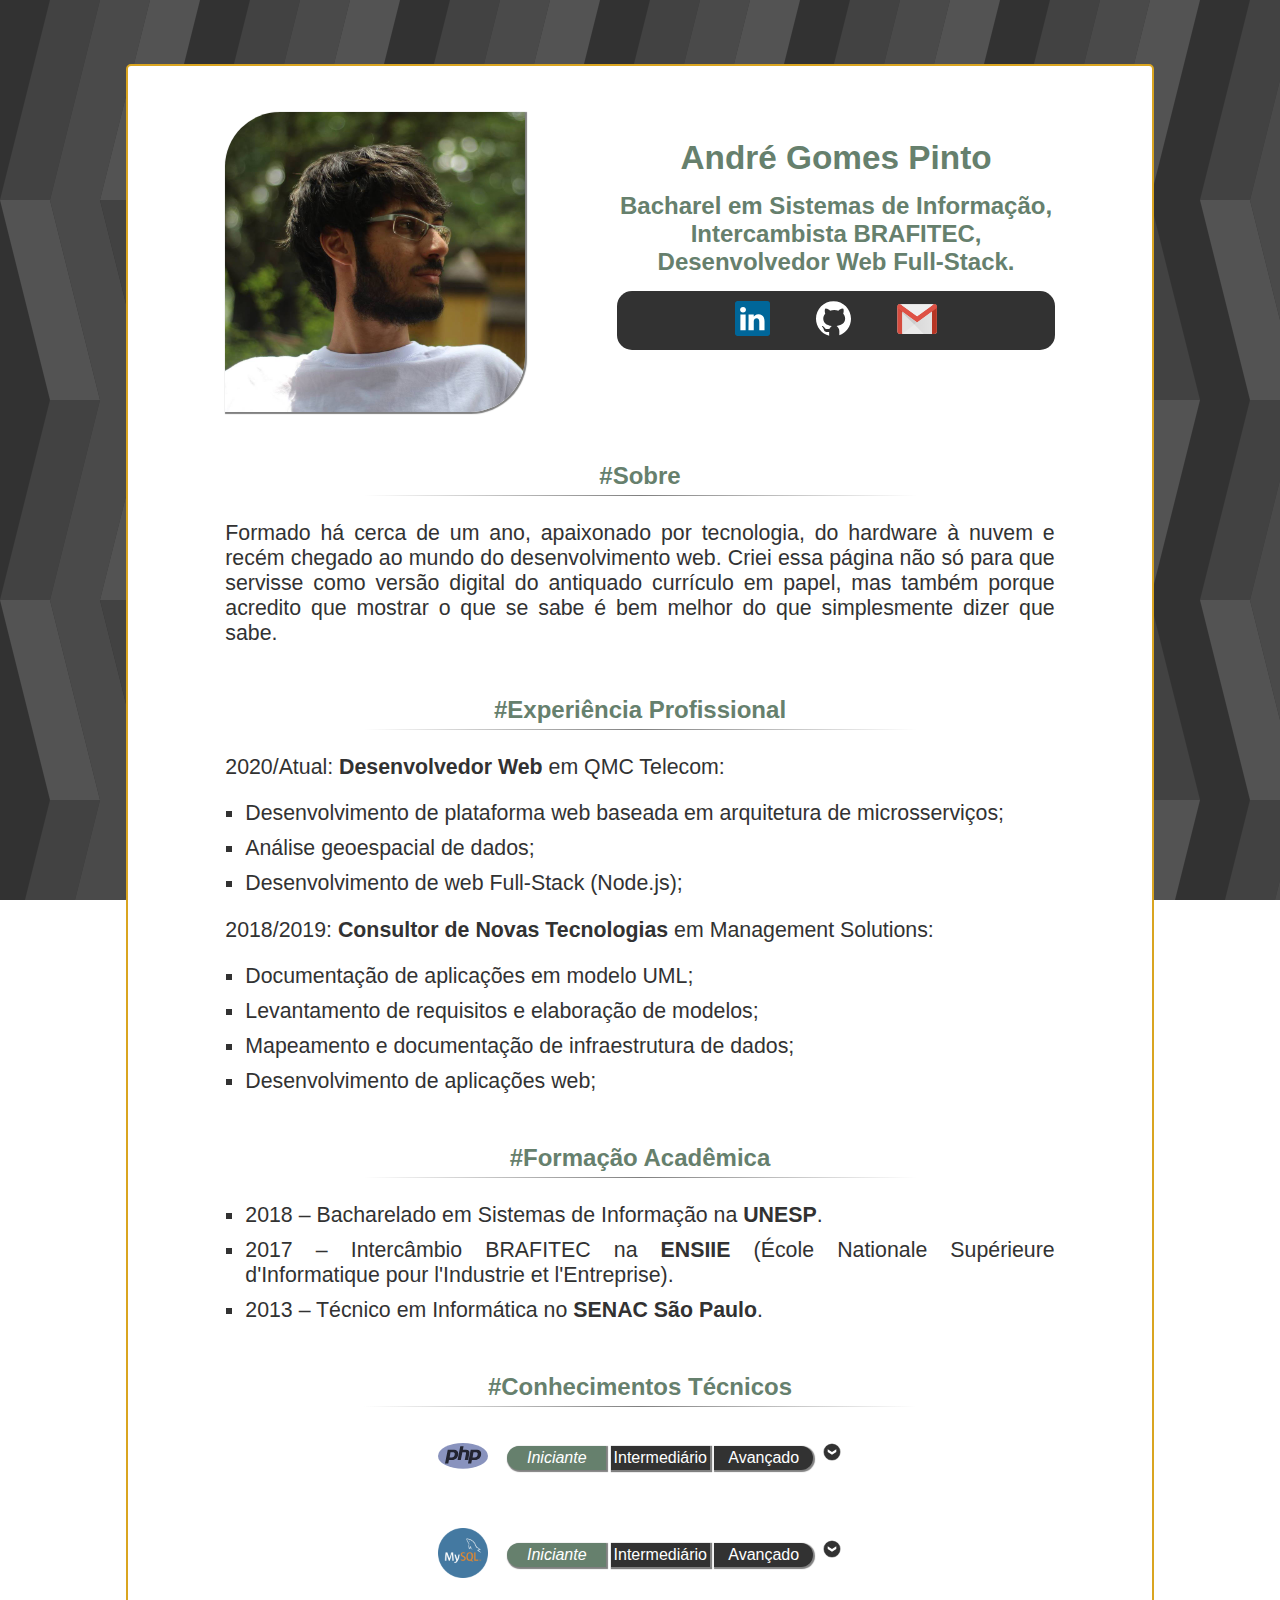
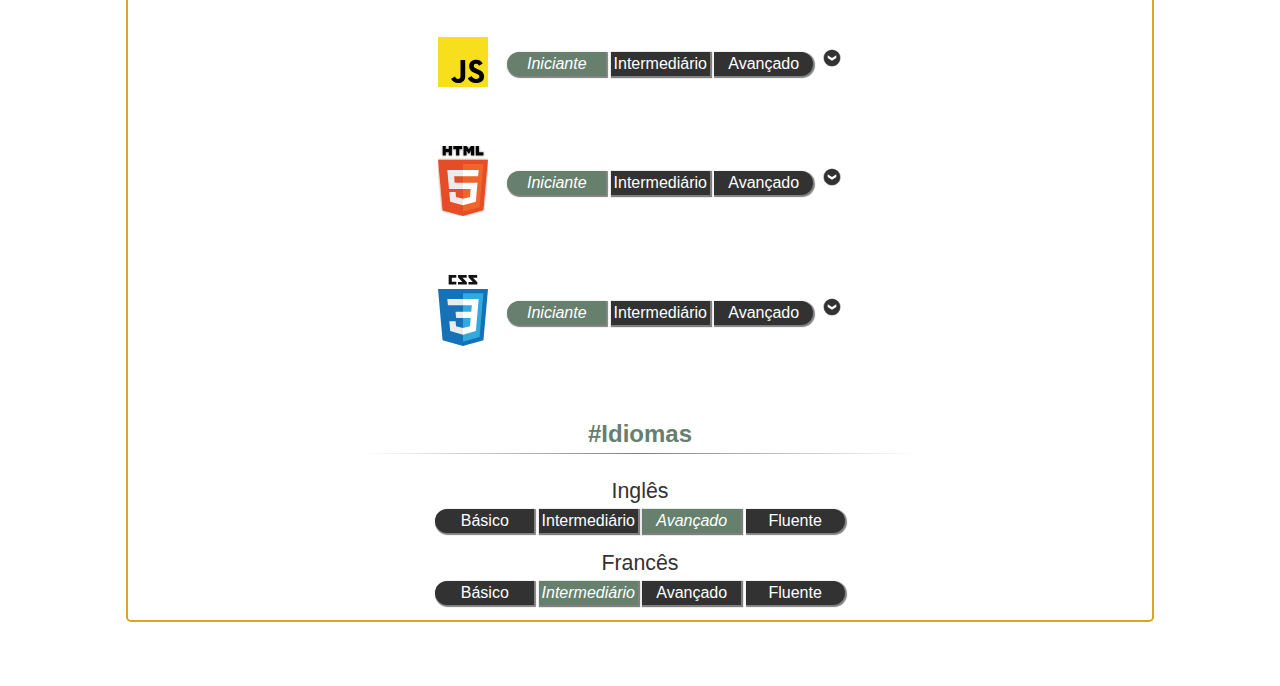
<file: index.html>
<!DOCTYPE html>
<head>
    <meta charset="utf-8">
    <meta name='viewport' content="width=device-width">
    <title>About... Me!</title>
    <link rel="stylesheet" type='text/css' href='library/public/styles/default.css'>
</head>

<body>
    <div class='background'>
        <div class='content'>
            <div class='first_block'>
                <div class='picture'>
                    <img src='library/public/images/profile_pic.jpg' style='height: 100%;width: 100%'>
                </div><!--
             --><div class='main_title'>
                    <h1 class="h1 title">
                        André Gomes Pinto
                    </h1>
                    <h2 class='h2 title'>
                        Bacharel em Sistemas de Informação, Intercambista BRAFITEC, Desenvolvedor Web Full-Stack.
                    </h2>
                    <div class='dark_text' style='border-radius: 15px;margin-top:15px;'>
                        <div class='contato'>
                            <a href="https://www.linkedin.com/in/andregpinto96" target="_blank">
                                <img src='library/public/images/logo_linkedin.svg' style='width:35px;height:35px'>
                            </a>    
                        </div>
                        <div class='contato'>
                            <a href="https://github.com/andregp96" target="_blank">
                                <img src='library/public/images/logo_github.svg' style='width:35px;height:35px'>
                            </a>
                        </div>
                        <div class='contato'>
                            <a href="mailto:andregp96.ag@gmail.com" target="_blank">
                                <img src='library/public/images/logo_gmail.svg' style='width:40px;height:30px'>
                            </a>
                        </div>
                    </div> 
                </div>
                      
            </div>

            <div class='section'>
                <h2 class='title topico'>#Sobre</h2>
                <div class='text'>
                    <p>
                        Formado há cerca de um ano, apaixonado por tecnologia, do hardware à nuvem e 
                        recém chegado ao mundo do desenvolvimento web. Criei essa página não só para
                        que servisse como versão digital do antiquado currículo em papel, mas também 
                        porque acredito que mostrar o que se sabe é bem melhor do que simplesmente dizer 
                        que sabe.
                    </p>
                    <p>
                        
                    </p>
                    
                </div>
            </div>
            <div class='section section_inversed'>
                    <h2 class='title topico' >#Experiência Profissional</h2>
                    <div class='text'>
                        2020/Atual: <b>Desenvolvedor Web</b> em QMC Telecom:
                        <ul>
                            <li>Desenvolvimento de plataforma web baseada em arquitetura de microsserviços;</li>
                            <li>Análise geoespacial de dados;</li>
                            <li>Desenvolvimento de web Full-Stack (Node.js);</li>
                        </ul> 
                    </div>
                    <div class='text'>
                        2018/2019: <b>Consultor de Novas Tecnologias</b> em Management Solutions:
                        <ul>
                            <li>Documentação de aplicações em modelo UML;</li>
                            <li>Levantamento de requisitos e elaboração de modelos;</li>
                            <li>Mapeamento e documentação de infraestrutura de dados;</li>
                            <li>Desenvolvimento de aplicações web;</li>
                        </ul> 
                    </div>
                </div>
            <div class='section'>
                <h2 class='title topico' >#Formação Acadêmica</h2>
                <div class='text'>
                    <ul>
                        <li>
                            2018 – Bacharelado em Sistemas de Informação na <b>UNESP</b>.
                        </li>
                        <li>
                            2017 – Intercâmbio BRAFITEC na <b>ENSIIE</b> (École Nationale Supérieure d'Informatique pour
                            l'Industrie et l'Entreprise).
                        </li>
                        <li>
                            2013 – Técnico em Informática no <b>SENAC São Paulo</b>.
                        </li>
                    </ul> 
                </div>
            </div>
            <div class='section'>
                <h2 class='title topico'>#Conhecimentos Técnicos</h2>
                <div class='skill_item'>
                    <label>
                        <div class='logo'>
                           <img src='library/public/images/logo_php.svg' style='width:100%;height:auto'>
                        </div>
                        <div class='bar'>
                                <div class='bar_block filled'>Iniciante</div>
                                <div class='bar_block'>Intermediário</div>
                                <div class='bar_block'>Avançado</div>
                        </div>
                        <input class='hidden_check' type='checkbox'>
                        
                        <img class='chevron' src='library/public/images/chevron.svg' style='width:20px;height:auto'>

                        <div class='description dark_text'>      
                            <span style='font-style:italic;'>
                                O que isso quer dizer?
                            </span> 
                            <div style='margin-top: 10px;'>
                                Quer dizer que tenho experiência ao desenvolver aplicações e páginas
                                web dinâmicas, capazes de conexão com bases de dados e softwares
                                robustos de forma transparente ao usuário.
                            </div>
                        </div> 
                        
                    </label>
                </div>
                <div class='skill_item'>
                    <label>
                        <div class='logo'>
                           <img src='library/public/images/mysql.png' style='width:100%;height:auto'>
                        </div>
                        <div class='bar'>
                                <div class='bar_block filled'>Iniciante</div>
                                <div class='bar_block'>Intermediário</div>
                                <div class='bar_block'>Avançado</div>
                        </div>  
                        <input class='hidden_check' type='checkbox'>
                        <img class='chevron' src='library/public/images/chevron.svg' style='width:20px;height:auto'>
                        <div class='description dark_text'>      
                            <span style='font-style: italic'>
                                O que isso quer dizer?
                            </span> 
                            <div style='margin-top: 10px;'>
                                Quer dizer que uso diariamente uma das bases de dados relacionais mais
                                difundidas na plataforma web, e que otimizar a forma que os dados são
                                estruturados, guardados e acessados é meu constante objeto de estudo.
                            </div>

                        </div> 
                    </label>
                </div>
                <div class='skill_item'>
                    <label>
                        <div class='logo'>
                           <img src='library/public/images/logo_js.svg' style='width:100%;height:auto'>
                        </div>
                        <div class='bar'>
                                <div class='bar_block filled'>Iniciante</div>
                                <div class='bar_block'>Intermediário</div>
                                <div class='bar_block'>Avançado</div>
                        </div>  
                        <input class='hidden_check' type='checkbox'>
                        <img class='chevron' src='library/public/images/chevron.svg' style='width:20px;height:auto'>
                        <div class='description dark_text'>      
                            <span style='font-style: italic'>
                                O que isso quer dizer?
                            </span>
                            <div style='margin-top: 10px;'>
                                Quer dizer que sei criar páginas de navegação fluída, que utilizam 
                                solicitações AJAX para permitir o envio e recebimento e visualização de 
                                dados sem a necessidade recarregar a página a cada passo.
                            </div> 
                        </div> 
                    </label>
                </div>
                <div class='skill_item'>
                    <label>
                        <div class='logo'>
                           <img src='library/public/images/logo_html5.svg' style='width:100%;height:auto'>
                        </div>
                        <div class='bar'>
                                <div class='bar_block filled'>Iniciante</div>
                                <div class='bar_block'>Intermediário</div>
                                <div class='bar_block'>Avançado</div>
                        </div>
                        <input class='hidden_check' type='checkbox'>
                        <img class='chevron' src='library/public/images/chevron.svg' style='width:20px;height:auto'>
                        <div class='description dark_text'>      
                            <span style='font-style: italic'>
                                O que isso quer dizer?
                            </span> 
                            <div style='margin-top: 10px;'>
                                Quer dizer que entendo as diferenças entre os componentes base de toda
                                página web, assim como o lugar adequado para o emprego de cada um deles,
                                permitindo a criação de páginas funcionais e de usabilidade simples.
                            </div> 
                        </div> 
                    </label>
                </div>
                <div class='skill_item'>
                    <label>
                        <div class='logo'>
                           <img src='library/public/images/logo_css3.svg' style='width:100%;height:auto'>
                        </div>
                        <div class='bar'>
                                <div class='bar_block filled'>Iniciante</div>
                                <div class='bar_block'>Intermediário</div>
                                <div class='bar_block'>Avançado</div>
                        </div>  
                        <input class='hidden_check' type='checkbox'>
                        <img class='chevron' src='library/public/images/chevron.svg' style='width:20px;height:auto'>
                        <div class='description dark_text'>      
                            <span style='font-style: italic'>
                                O que isso quer dizer?
                            </span> 
                            <div style='margin-top: 10px;'>
                                Quer dizer que consigo utilizar os recursos visuais da plataforma web
                                para criar recursos gráficos esteticamente agradáveis e reponsivos a 
                                diferentes tamanhos de telas, inclusive em ambientes livres de JavaScript
                                (como esta página).
                            </div> 
                        </div> 
                    </label>
                </div>
                
            </div>
            <div class='section' style='margin-bottom: 15px'>
                <h2 class='title topico'>#Idiomas</h2>         
                <div class='language_item'>
                    <div class='text' style='text-align:center'>
                        Inglês
                    </div>
                    <div class='bar_lng' >
                        <div class='bar_block'>Básico</div>
                        <div class='bar_block'>Intermediário</div>
                        <div class='bar_block filled'>Avançado</div>
                        <div class='bar_block'>Fluente</div>
                    </div>
                </div>

                <div class='language_item'>
                    <div class='text' style='text-align:center'>
                        Francês
                    </div>
                    <div class='bar_lng'>
                        <div class='bar_block'>Básico</div>
                        <div class='bar_block filled'>Intermediário</div>
                        <div class='bar_block'>Avançado</div>
                        <div class='bar_block'>Fluente</div>
                    </div>
                </div>                 
            </div>

        </div>
        
        
    </div>
</body>
</file>
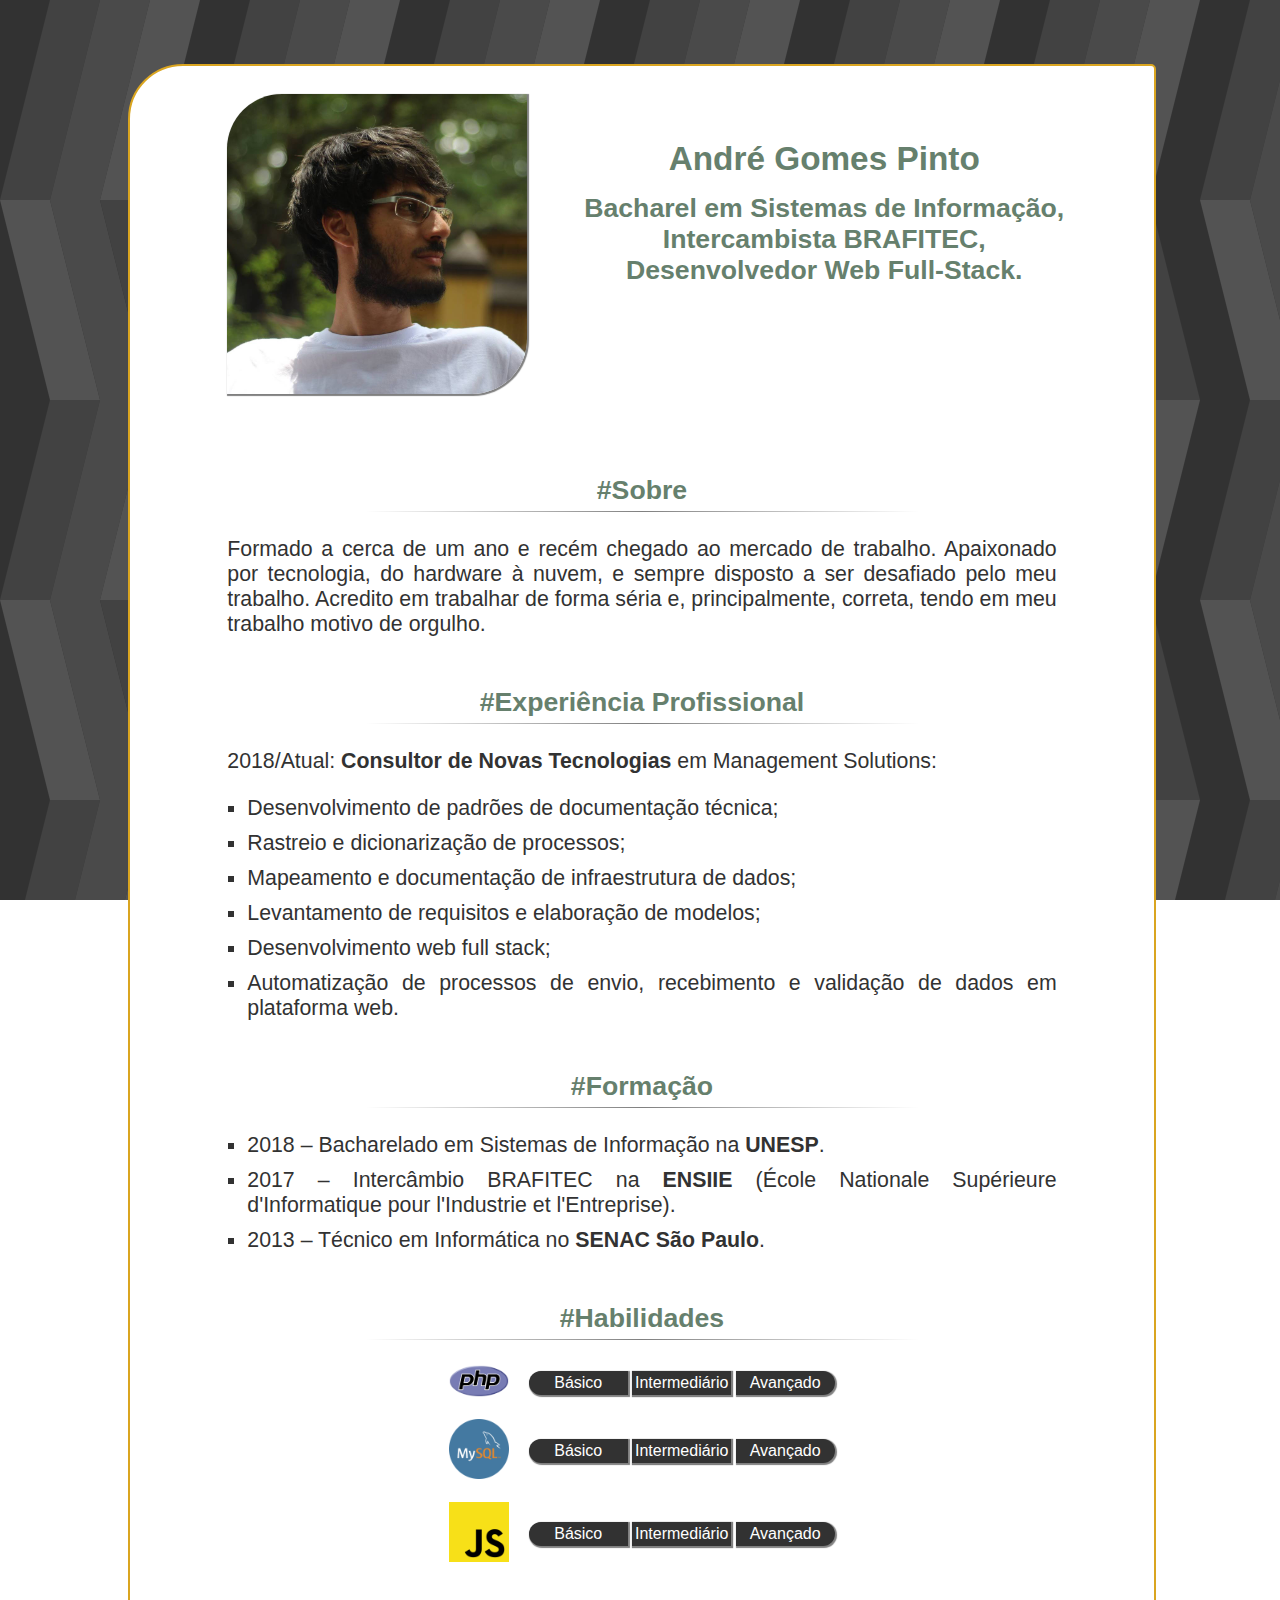
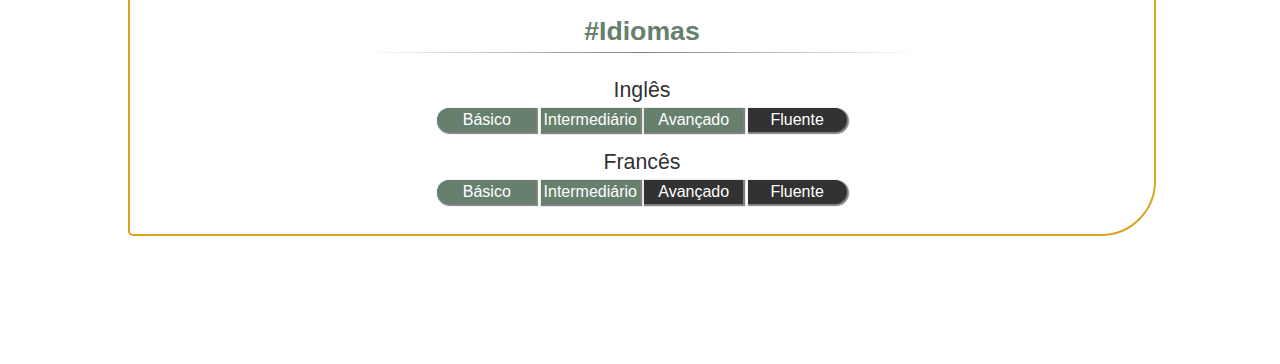
<file: web.html>
<!DOCTYPE html>
<head>
    <meta charset="utf-8">
    <meta name='viewport' content="width=device-width">
    <title>Web_CV andregp96</title>
    <link rel="stylesheet" type='text/css' href='style.css'>
</head>

<body>
    <div class='background'>
        <div class='content'>
            <div class='first_block'>
                <div class='picture'>
                    <img src='foto.jpg' style='height: 100%;width: 100%'>
                </div><!--
             --><div class='main_title'>
                    <h1 class="h1 title">
                        André Gomes Pinto
                    </h1>
                    <h2 class='h2 title'>
                        Bacharel em Sistemas de Informação, Intercambista BRAFITEC, Desenvolvedor Web Full-Stack.
                    </h2>
                </div>       
            </div>

            <div style='font-size:40pt;text-align: center;margin-bottom: 10px;' class='title js_only'>
                &#x21E3;
            </div>

            <div class='section'>
                <h2 class='title topico'>#Sobre</h2>
                <div class='text'>
                    <p>
                        Formado a cerca de um ano e recém chegado ao mercado de trabalho. Apaixonado
                        por tecnologia, do hardware à nuvem, e sempre disposto a ser desafiado pelo
                        meu trabalho.  Acredito em trabalhar de forma séria e, principalmente, correta, tendo
                        em meu trabalho motivo de orgulho.
                    </p>
                    <p>
                       
                    </p>
                    
                </div>
            </div>
            <div class='section section_inversed'>
                    <h2 class='title topico' >#Experiência Profissional</h2>
                    <div class='text'>
                        2018/Atual: <b>Consultor de Novas Tecnologias</b> em Management Solutions:
                        <ul>
                            <li>Desenvolvimento de padrões de documentação técnica;</li>
                            <li>Rastreio e dicionarização de processos;</li>
                            <li>Mapeamento e documentação de infraestrutura de dados;</li>
                            <li>Levantamento de requisitos e elaboração de modelos;</li>
                            <li>Desenvolvimento web full stack;</li>
                            <li>Automatização de processos de envio, recebimento e validação de dados em plataforma web. </li>
                        </ul> 
                    </div>
                </div>
            <div class='section'>
                <h2 class='title topico' >#Formação</h2>
                <div class='text'>
                    <ul>
                        <li>
                            2018 – Bacharelado em Sistemas de Informação na <b>UNESP</b>.
                        </li>
                        <li>
                            2017 – Intercâmbio BRAFITEC na <b>ENSIIE</b> (École Nationale Supérieure d'Informatique pour
                            l'Industrie et l'Entreprise).
                        </li>
                        <li>
                            2013 – Técnico em Informática no <b>SENAC São Paulo</b>.
                        </li>
                    </ul> 
                </div>
            </div>
            <div class='section'>
                <h2 class='title topico'>#Habilidades</h2>
                <div class='skill_item'>
                    <div class='logo'>
                        <img src='php_logo.png' style='width:100%;height:auto'>
                    </div>
                    <div class='bar'>
                        <div class='bar_block'>Básico</div>
                        <div class='bar_block'>Intermediário</div>
                        <div class='bar_block'>Avançado</div>
                    </div>
                </div>

                <div class='skill_item'>
                    <div class='logo'>
                        <img src='mysql.png' style='width:100%;height:auto'>
                    </div>
                    <div class='bar'>
                        <div class='bar_block'>Básico</div>
                        <div class='bar_block'>Intermediário</div>
                        <div class='bar_block'>Avançado</div>
                    </div>
                </div>

                <div class='skill_item'>
                    <div class='logo'>
                        <img src='js_logo.png' style='width:100%;height:auto'>
                    </div>
                    <div class='bar'>
                        <div class='bar_block'>Básico</div>
                        <div class='bar_block'>Intermediário</div>
                        <div class='bar_block'>Avançado</div>
                    </div>
                </div>
                
            </div>
            <div class='section'>
                <h2 class='title topico'>#Idiomas</h2>         
                <div class='skill_item'>
                    <div class='text' style='text-align:center'>
                        Inglês
                    </div>
                    <div class='bar_lng' >
                        <div class='bar_block filled'>Básico</div>
                        <div class='bar_block filled'>Intermediário</div>
                        <div class='bar_block filled'>Avançado</div>
                        <div class='bar_block'>Fluente</div>
                    </div>
                </div>

                <div class='skill_item'>
                    <div class='text' style='text-align:center'>
                        Francês
                    </div>
                    <div class='bar_lng'>
                        <div class='bar_block filled'>Básico</div>
                        <div class='bar_block filled'>Intermediário</div>
                        <div class='bar_block'>Avançado</div>
                        <div class='bar_block'>Fluente</div>
                    </div>
                </div>                 
            </div>
            

            
            
        </div>
    </div>
</body>
</file>
<file: library/public/styles/default.css>
body{
    margin:0px;
    overflow-x: hidden;
    height:100%;
    min-width: 500px;
    width: 100vw;
    font-family: Arial, Helvetica, sans-serif; 
}

.background{
    min-width: 500px;
    width:100vw;
    background-image: url('../images/background.svg');
    background-repeat: repeat;
    background-attachment: fixed;
    position: absolute;
}

.first_block{
    width:90%;
    margin-left: 5%;
    text-align: center;
}

.content{
    display:block;
    border: 2px solid #daa520;
    border-radius: 5px;
    height:auto;
    width:80%;
    min-width: 400px;
    max-width:1800px;
    background: white;
    margin:auto;
    margin-top:5%;  
    margin-bottom: 5%;
    transition: border-radius 0.8s;
}

.picture{
    display: inline-block;
    margin: 5%;
    margin-bottom: 0px;
    border-top-left-radius: 55px;
    border-bottom-right-radius: 55px;
    border: none;
    height:300px;
    width: 300px;   
    overflow: hidden;
    box-shadow: 1px 1px 1px 1px grey;
    transition: width 0.5s, height 0.5s;
    vertical-align: middle
}

.main_title{
    display: inline-block;
    margin:5%;
    margin-bottom:35px;
    vertical-align: middle;
    width: calc(80% - 300px);   
}

.section{
    width:90%;
    margin-left:5%;
    text-align: center;
    margin-top: 50px;
}

.section:last-child{
    margin-bottom: 30px;
}

.text{
    font-size: 16pt;
    color: #323232;  
    text-align: justify;
    margin-left:5%;
    width:90%;
}

.dark_text{
    background: #323232;
    color:white;
    padding:10px;
}

h1{
    font-size: 25pt; 
    margin: 0px;
    margin-bottom:15px;
}

h2{
    font-size: 18pt;
    margin:0px;
    margin-bottom:10px;
}

.title{
    color: #66806D;  
}

li{
    margin-bottom:10px;
}

ul{
    list-style-type: square;
    text-align:justify;
    padding-left:20px;
}


.chevron{
    cursor: pointer;
}

.logo{
    height: auto;
    width:50px;
    display:inline-block;
    vertical-align:middle; 
}

.contato{
    display: inline-block;
    margin:0px;
    margin-left: 5%;
    margin-right: 5%;
    vertical-align: middle;
    border-radius: 15px;
}

.skill_item{
    width:56%;
    margin-left:22%;
    margin-top:35px;
    transition: width 0.8s;
}

.bar:hover{
    cursor: pointer;
}

.language_item{
    width:70%;
    margin-left:15%;
    margin-top:2%;
    transition: width 0.8s; 
}

.hidden_check{
    opacity:0;
    width:0px;
    margin:0px;
}

.description{
    visibility: hidden;
    height:0px;
    width:auto;
    margin-left: auto;
    margin-right: auto;
    font-size: 12pt; 
    transition: padding 0.5s;
    border-top-left-radius: 25px;
    border-bottom-right-radius: 25px;
    
}

.hidden_check{
    opacity:0;    
    visibility: hidden
}

.hidden_check:checked ~ .description{
    visibility: visible;
    height: auto;
    max-height: 500px;
    box-shadow: 1px 1px 2px 1px grey;
    margin-top:10px;
    padding: 10px;
}

.hidden_check:checked ~ .chevron{
    transform: rotate(180deg);

}

.bar{
    width:auto;
    display:inline-block;   
    vertical-align:middle;
    margin-left: 15px;
    user-select: none;
}

.bar_lng{
    margin-top:5px;
    width:auto;
    display:block;   
}

.bar_block{
    width: 95px;
    padding:2px;
    height:20px;
    background-color: #323232;
    display: inline-block;
    color: white;
    text-align: center;
    box-shadow: 1px 1px 1px 1px grey;
    line-height: 20px;
}

.bar_block:first-child{
    border-top-left-radius: 15px;
    border-bottom-left-radius: 15px;
}

.bar_block:last-child{
    border-top-right-radius: 15px;
    border-bottom-right-radius: 15px; 
}


.filled{
    background-color:  #66806D; 
    font-style: italic;
}

.topico{
    text-align: center;
}

.topico::after{
    width: 100%;
    height: 1px;
    margin-bottom:30px;
    border:none;
    background-image: linear-gradient(to right,transparent 20%,grey, transparent 80%);
    display: block;
    content: "";
    margin-bottom:25px;
    margin-top:5px;
}



@media (max-width: 1000px){
    .picture{
        margin-top: 5%;
        width: 200px;
        height: 200px;
        margin-left: calc(50% - 100px);
        margin-right: calc(50% - 100px);
        float:none;
    }  
    .content{
        border-radius: 10px;
        margin-left: 5%;
        margin-right: 5%;
        width:90%;
    }
    .main_title{
        width:92%;
        height: auto;
        transition: width 0.8s;
        max-width: none;
        margin:4%;
        margin-top:2%;
        margin-bottom: 15px;
    }
    .skill_item{
        width:90%;
        margin-left: 10%;
        margin-top:35px;
    }

    .language_item{
        display: block;
        width: 80%;
        margin-left:10%;
    }


    .hidden_check:checked ~ .description{
        visibility: visible;
        height: auto;
        box-shadow: 1px 1px 2px 1px grey;
        margin-top:10px;
        margin-left: auto;
        margin-right: 10%;
        padding: 10px;
    }

    .logo{
        margin-bottom: 10px;
        display: block;
        margin-left: calc(51% - 50px)
    }

    h1{
        font-size: 20pt; 
        margin: 0px;
        margin-bottom:15px;
    }
    
    h2{
        font-size: 16pt;
        margin:0px;
        margin-bottom:10px;
    }

    .text{
        font-size: 14pt;
    }

    .bar{
        margin-left: 0px;
        display: inline-block;
        width: auto;
    }
    
    .bar_lng{
        margin-top:5px;
        width:auto;
        display:block;     
    }
    
    .bar_block{
        width: auto;
        padding:4px;
    }

    .bar_block:first-child{
        width: auto;
        padding:4px;
    }
    
    .bar_block:last-child{
        width: auto;
        padding:4px;
    }
}
</file>
<file: style.css>
body{
    margin:0px;
    overflow-x: hidden;
    height:100%;
    min-width: 500px;
    width: 100vw;
    font-family: Arial, Helvetica, sans-serif; 
}

.background{
    min-width: 500px;
    width:100vw;
    background-image: url('hex.svg');
    background-repeat: repeat;
    background-attachment: fixed;
    position: absolute;
}

.first_block{
    width:90%;
    margin-left:5%;
}

.js_only{
    display:none;
}

.content{
    display:block;
    border: 2px solid #daa520;
    border-radius: 5px;
    border-top-left-radius: 55px;
    border-bottom-right-radius: 55px;
    height:auto;
    width:80%;
    min-width: 400px;
    max-width:1800px;
    background: white;
    margin:10%;
    margin-top:5%;  
    transition: border-radius 0.8s;
}

.picture{
    display: inline-block;
    margin: 3%;
    margin-left: 5%;
    border-top-left-radius: 55px;
    border-bottom-right-radius: 55px;
    border: none;
    height:300px;
    width: 300px;   
    overflow: hidden;
    box-shadow: 1px 1px 1px 1px grey;
    transition: margin 0.8s;
}

.main_title{
    margin: 3%;
    margin-top:8%;
    margin-bottom:2%;
    padding: 0px;
    display: inline-block;
    height:auto;
    vertical-align: top;
    max-width: calc(85% - 300px);
    width: auto;
    text-align: center;
    position: relative;
}

.section{
    width:90%;
    margin-left:5%;
    text-align: center;
    margin-top: 50px;
}

.section:last-child{
    margin-bottom: 30px;
}

.text{
    font-size: 16pt;
    color: #323232;  
    transition: all 0.8s;
    text-align: justify;
    margin-left:5%;
    width:90%;
}


h1{
    font-size: 25pt; 
    margin: 0px;
    margin-bottom:15px;
}

h2{
    font-size: 20pt;
    margin:0px;
    margin-bottom:10px;
}

.title{
    color: #66806D;  
}


li{
    margin-bottom:10px;
}

ul{
    list-style-type: square;
    text-align:justify;
    padding-left:20px;
}

.logo{
    height: auto;
    width: 60px;
    display:inline-block;
    vertical-align:middle;
    
}

.skill_item{
    width:70%;
    margin-left:15%;
    margin-top:2%;
    transition: width 0.8s;
}

.skill_detail{
    display:none;
}

.bar{
    width:auto;
    display:inline-block;   
    vertical-align:middle;
    margin-left: 15px;
}

.bar_lng{
    margin-top:5px;
    width:auto;
    display:block;     
}

.bar_block{
    width: 95px;
    padding:2px;
    height:20px;
    background-color: #323232;
    display: inline-block;
    color: white;
    text-align: center;
    box-shadow: 1px 1px 1px 1px grey;
    line-height: 20px;
}

.bar_block:first-child{
    border-top-left-radius: 15px;
    border-bottom-left-radius: 15px;
}

.bar_block:last-child{
    border-top-right-radius: 15px;
    border-bottom-right-radius: 15px; 
}

.filled{
    background-color:  #66806D; 
}

.topico{
    text-align: center;
}

.topico::after{
    width: 100%;
    height: 1px;
    margin-bottom:30px;
    border:none;
    background-image: linear-gradient(to right,transparent 20%,grey, transparent 80%);
    display: block;
    content: "";
    margin-bottom:25px;
    margin-top:5px;
}



@media (max-width: 1000px){
    .picture{
        margin-top: 5%;
        width: 200px;
        height: 200px;
        margin-left: calc(50% - 100px);
        margin-right: calc(50% - 100px);
        float:none;
    }  
    .content{
        border-radius: 10px;
        margin-left: 5%;
        margin-right: 5%;
        width:90%;
    }
    .main_title{
        width:92%;
        height: auto;
        transition: width 0.8s;
        max-width: none;
        margin:4%;
        margin-top:2%;
        margin-bottom:5%;
    }
    .skill_item{
        width:80%;
        margin-left:10%;
        margin-top:30px;
    }
    /* .skill_item:hover{
        box-shadow: 1px 1px 1px 1px grey;
        border-radius:5px;
    } */


    .logo{
        margin-bottom: 10px;
        width:50px;
    }

    h1{
        font-size: 20pt; 
        margin: 0px;
        margin-bottom:15px;
    }
    
    h2{
        font-size: 16pt;
        margin:0px;
        margin-bottom:10px;
    }

    .text{
        font-size: 14pt;
    }

    .bar{
        margin-left: 0px;
        display: block;
    }
    
    .bar_lng{
        margin-top:5px;
        width:auto;
        display:block;     
    }
    
    .bar_block{
        width: auto;
        padding:5px;
    }

    .bar_block:first-child{
        width: auto;
        padding:5px;
    }
    
    .bar_block:last-child{
        width: auto;
        padding:5px;
    }
}
</file>
